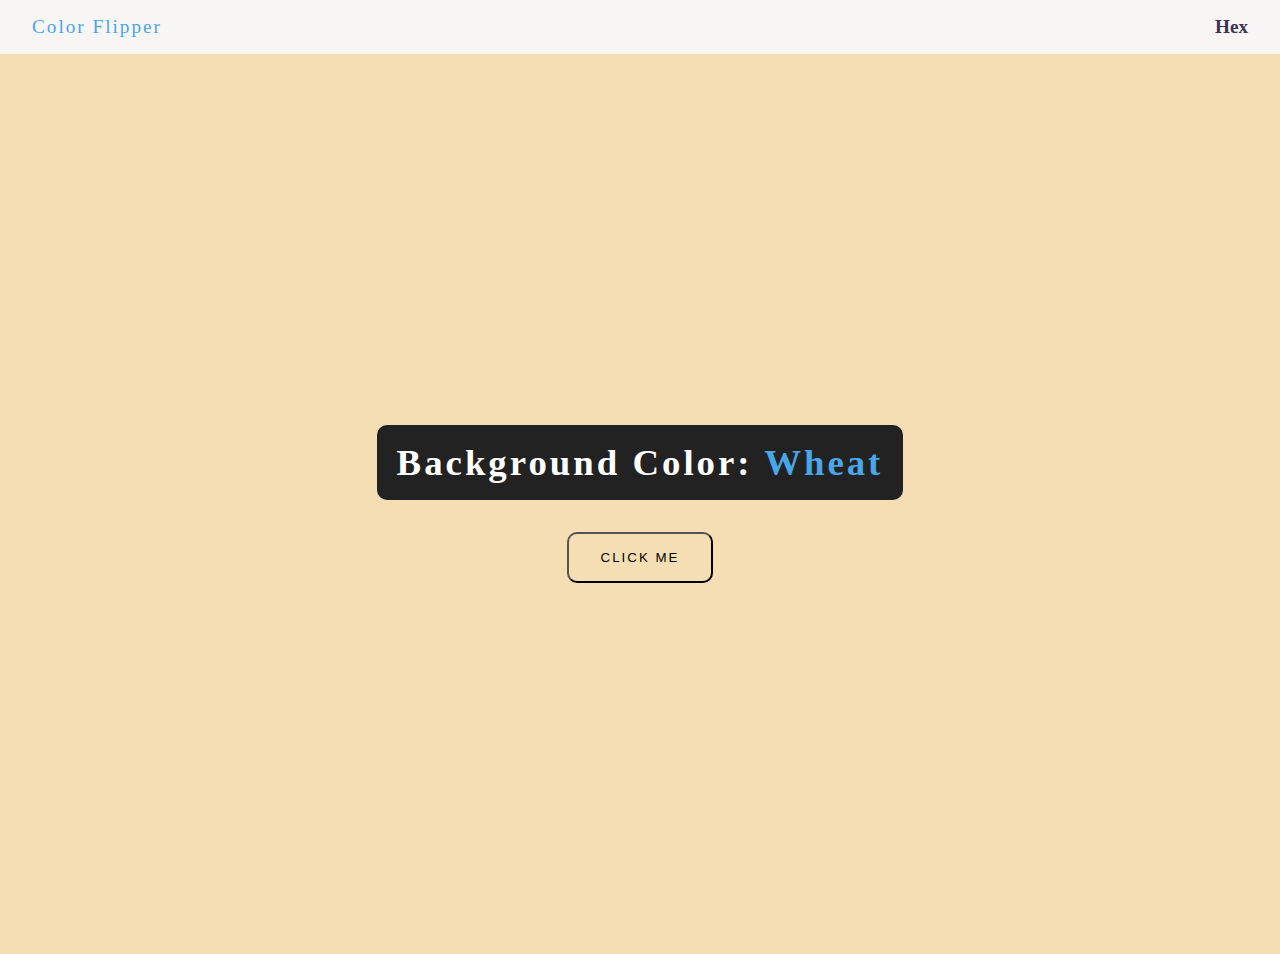
<file: COLOR FLIPPER/index.html>
<!DOCTYPE html>
<html lang="en">
  <head>
    <meta charset="UTF-8" />
    <meta http-equiv="X-UA-Compatible" content="IE=edge" />
    <meta name="viewport" content="width=device-width, initial-scale=1.0" />
    <title>Color Flipper</title>
    <!-- css -->
    <link rel="stylesheet" href="style.css">
  </head>
  <body>
    <nav>
        <div class="nav-center">
            <h4>color flipper </h4>
            <ul class="nav-links">
                
                <li>
                    <a href="hex.html">hex</a>
                </li>
            </ul>
        </div>
    </nav>
    <main>
        <div class="container">
            <h2>
                background color: <span class="color">
                    wheat
                </span>
            </h2>
            <button class="btn btn-hero" id="btn">
                click me 
            </button>
        </div>
    </main>

    <script src="main.js"></script>
  </body>
</html>
</file>
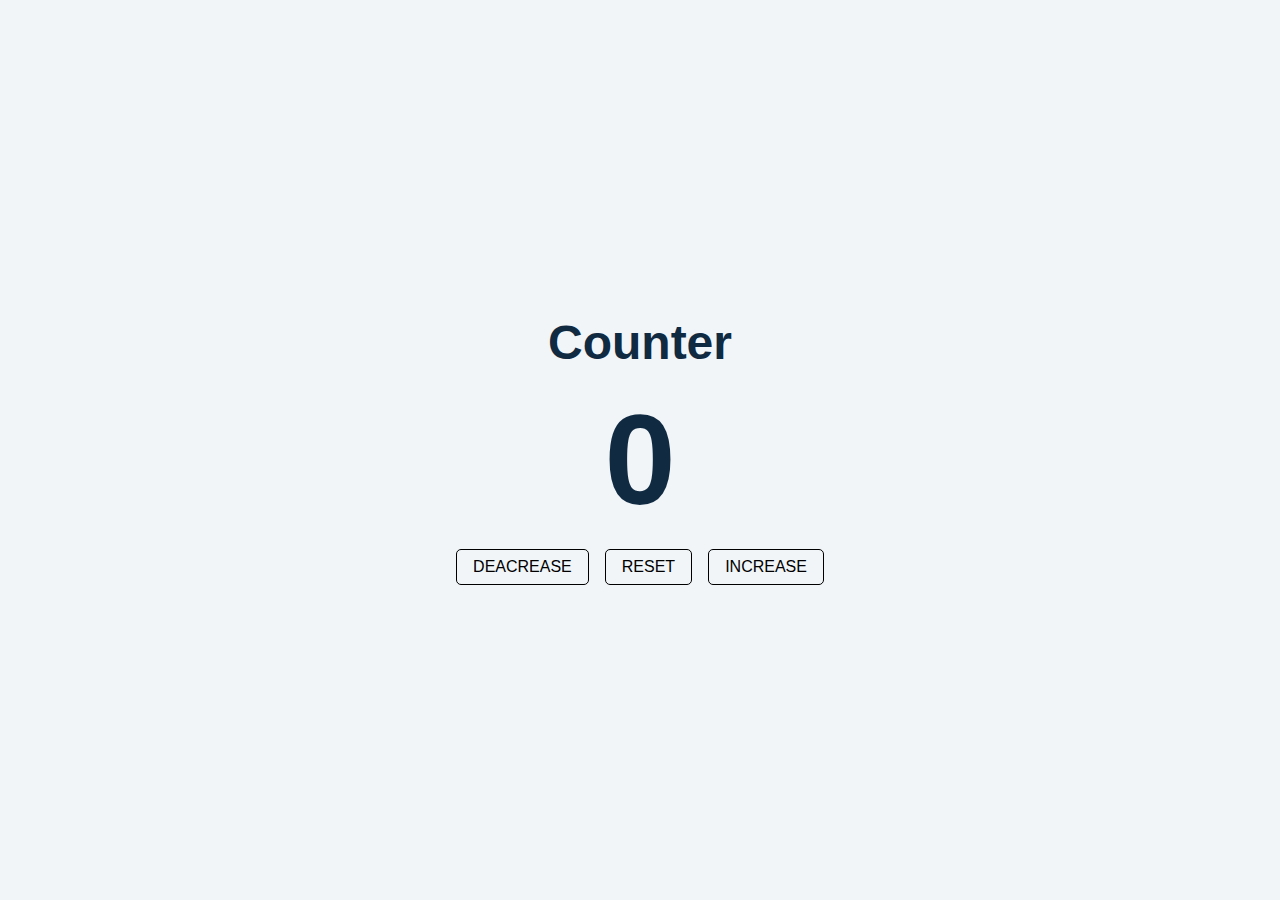
<file: Counter/index.html>
<!DOCTYPE html>
<html lang="en">
<head>
    <meta charset="UTF-8">
    <meta http-equiv="X-UA-Compatible" content="IE=edge">
    <meta name="viewport" content="width=device-width, initial-scale=1.0">
    <title>Counting</title>
    <link rel="stylesheet" href="style.css">
</head>
<body>
    <div class="container">
        <h1>Counter</h1>
        <h1 class="counting">0</h1>
        <div class="btn">
            <button class="button decrease">Deacrease</button>
            <button class="button reset">Reset</button>
            <button class="button increase">Increase</button>
        </div>
    </div>

    <!-- javaccript -->
    <script src="main.js"></script>
</body>
</html>
</file>
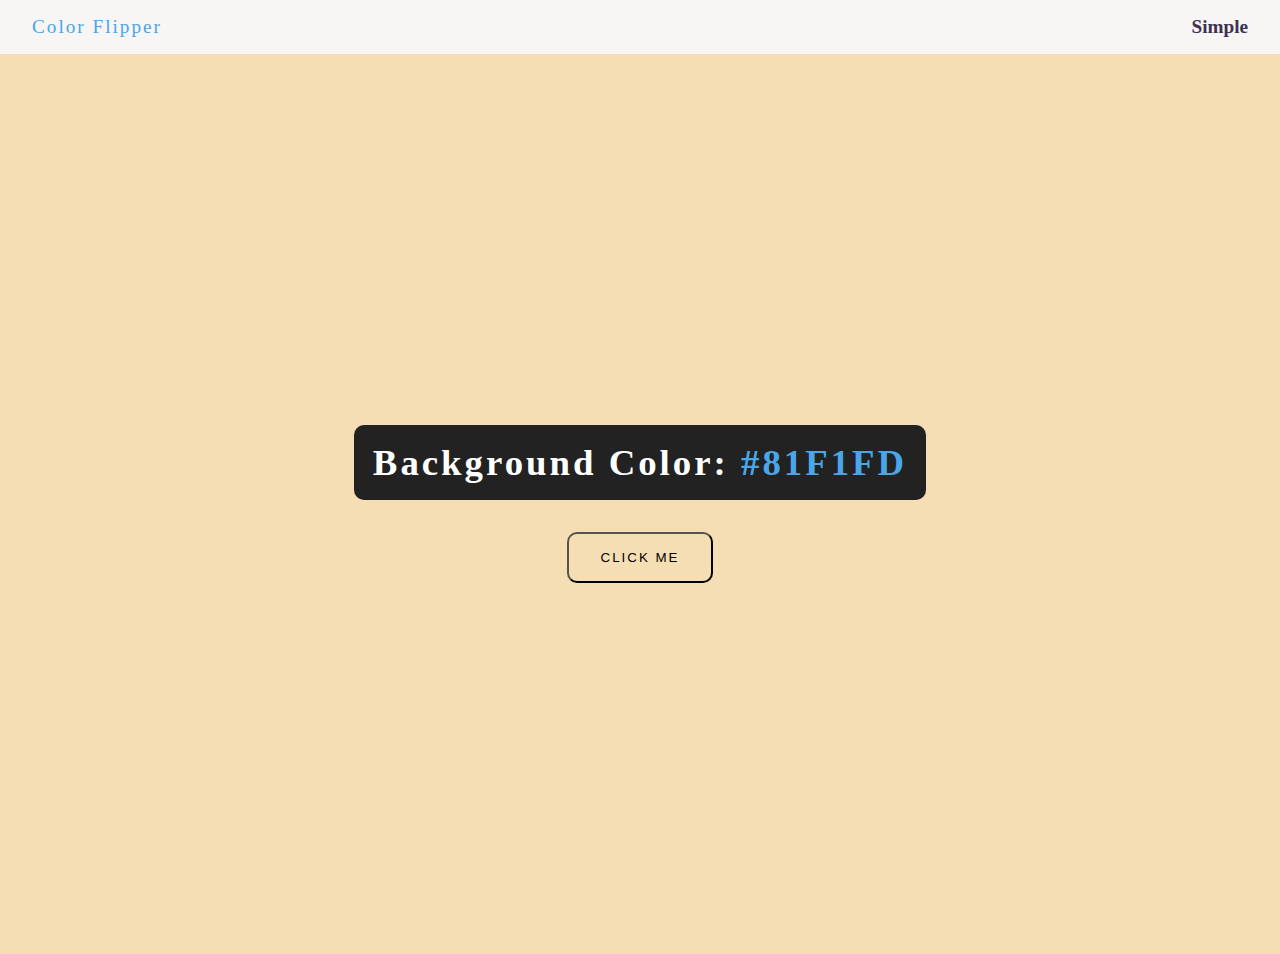
<file: COLOR FLIPPER/hex.html>
<!DOCTYPE html>
<html lang="en">
  <head>
    <meta charset="UTF-8" />
    <meta http-equiv="X-UA-Compatible" content="IE=edge" />
    <meta name="viewport" content="width=device-width, initial-scale=1.0" />
    <title>Color Flipper</title>
    <!-- css -->
    <link rel="stylesheet" href="style.css">
  </head>
  <body>
    <nav>
        <div class="nav-center">
            <h4>color flipper </h4>
            <ul class="nav-links">
                <li>
                    <a href="index.html">simple</a>
                </li>
               
            </ul>
        </div>
    </nav>
    <main>
        <div class="container">
            <h2>
                background color: <span class="color">
                    #81F1FD
                </span>
            </h2>
            <button class="btn btn-hero" id="btn">
                click me 
            </button>
        </div>
    </main>

    <script src="hex.js"></script>
  </body>
</html>
</file>
<file: COLOR FLIPPER/style.css>
@import url("https://fonts.googleapis.com/css?family=Open+Sans|Roboto:400,700&display=swap");

*{
    margin: 0;
    padding: 0;
    box-sizing: border-box;
}
nav{
    background-color:rgb(248, 245, 245) !important;
}
.nav-center{
    display: flex;
    align-items: center;
    justify-content: space-between;
    padding: 1rem 2rem;
    
}
.nav-center h4{
    color:#49a6e9;
    font-size: 1.2rem;
    font-weight: 400;
    letter-spacing: 2px;
    text-transform:capitalize;
}
.nav-links{
    display: flex;
    align-items: center;
    gap: 2rem;
}
.nav-links li {
    list-style: none;
}
.nav-links li a{
    text-decoration: none;
    text-transform:capitalize;
    font-size: 1.2rem;
    font-family: 'Roboto' sans-serif;
    color:#3E3251;
    font-weight: 600;
}

.container{
    height: 100vh;
    display: flex;
    flex-direction: column;
    align-items: center;
    justify-content: center;
    gap: 2rem;
    background-color:wheat ;
}
.container h2{
    background-color:rgb(34,34,34) ;
    color:white;
    padding: 1rem 1.2rem;
    font-size: 2.3rem;
    letter-spacing: 3px;
    border-radius: 10px;
    font-family:'Roboto' sans-serif;
    text-transform: capitalize;
}

.container h2 span{
    color:#49a6e9;
}

.btn{
    padding: 1rem 2rem;
    text-transform: uppercase;
    letter-spacing: 2px;
    background-color: transparent;
    border-radius: 10px;
}
</file>
<file: Counter/style.css>
*{
    margin:0;
    padding:0;
    box-sizing: border-box;
}

body{
    background-color: #F1F5F8;
    height: 100vh;

}
.container{
    height:100vh;
    display: flex;
    flex-direction: column;
    align-items: center;
    justify-content: center;
    gap: 1rem;
}
h1{
    font-size: 3rem;
    font-family: 'Roboto', sans-serif;
    color: rgb(16,42,66);
}
.counting{
    font-size: 8rem;
}

.btn{
    display:flex;
    flex-direction:row;
    gap: 1rem;
}
.button{
    padding: .5rem 1rem;
    border: 1px solid black;
    background-color: transparent;
    border-radius: 5px;
    font-size: 1rem;
    text-transform: uppercase;
}
</file>
